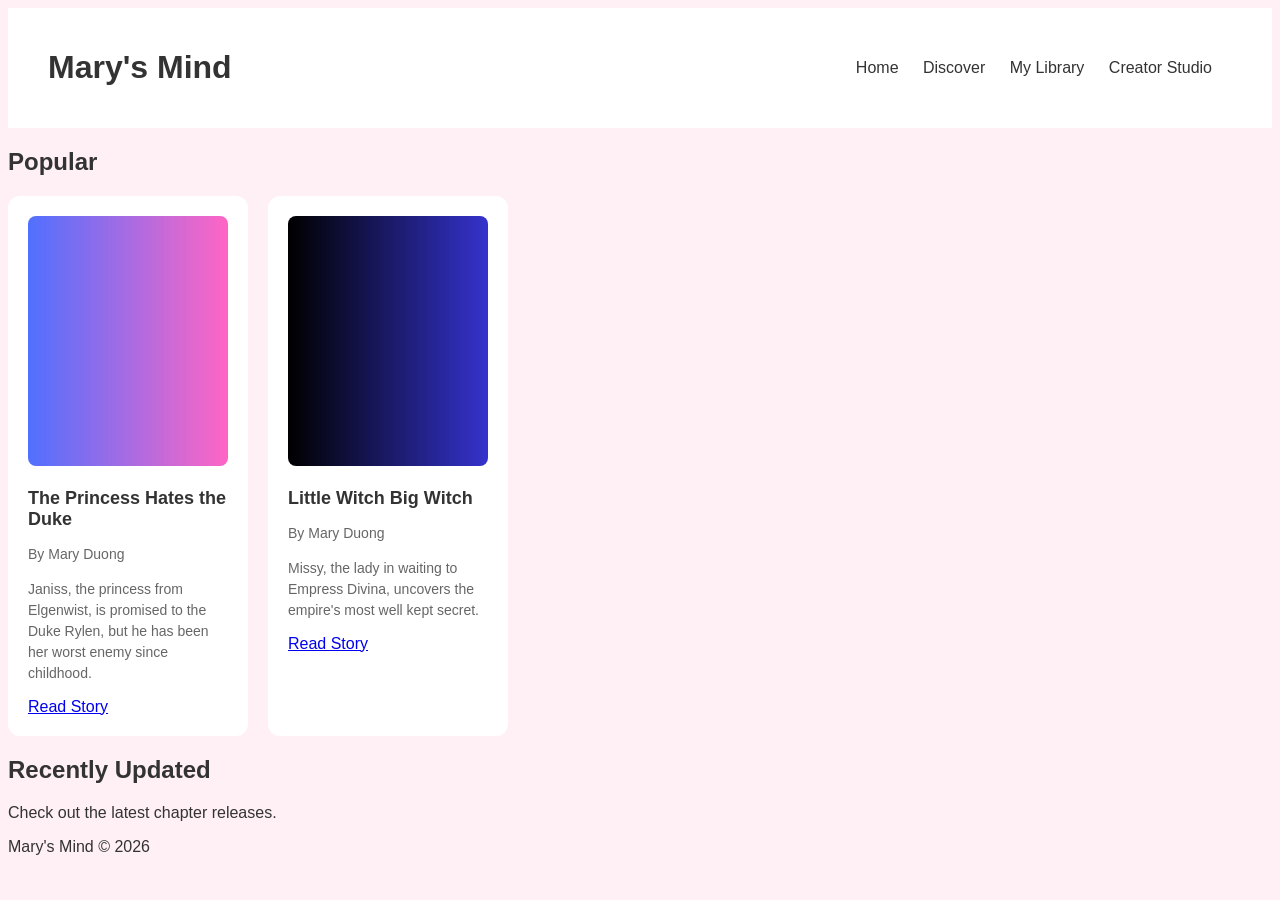
<file: frontend/index.html>
<!DOCTYPE html>  <!--tells browser to use modern html-->
<html lang="en"> <!--root element-->

<head> <!--document info and meta data-->
    <meta charset="UTF-8">
    <meta name="viewport" content="width=device-width, initial-scale=1.0">
    <title>Mary's Mind | Discover Stories</title>
    <link rel="stylesheet" href="style.css"> <!--link connects external resource to html doc; stylesheet tells browser that resouce is css stylesheet-->
    <script src="home.js" type="module"></script>
</head>

<body>
    <header>
        <h1>Mary's Mind</h1>
        <nav>
            <a href="#">Home</a> <!--a creates hyperlink; href="" specifies where hyperlink goes; Home is displayed to user-->
            <a href="discover.html">Discover</a>
            <a href="#">My Library</a>
            <a href="#">Creator Studio</a>
        </nav>
    </header>

    <main>
        <section>
            <h2>Popular</h2>
            <div class="story-grid">

                <article class="story-card" data-genre="romance" data-id="1">
                    <img src="assets/story1.jpg" alt="Cover art for The Princess Hates the Duke">
                    <h3>The Princess Hates the Duke</h3>
                    <p>By Mary Duong</p>
                    <p>Janiss, the princess from Elgenwist, is promised to the Duke Rylen, but he has been her worst enemy since childhood.</p>
                    <a href="story.html?id=1">Read Story</a>
                </article>

                <article class="story-card" data-genre="fantasy" data-id="2">
                    <img src="assets/story2.jpg" alt="Cover art for Little Witch Big Witch">
                    <h3>Little Witch Big Witch</h3>
                    <p>By Mary Duong</p>
                    <p>Missy, the lady in waiting to Empress Divina, uncovers the empire's most well kept secret.</p>
                    <a href="story.html?id=2">Read Story</a>
                </article>

            </div>

        </section>

        <section>
            <h2>Recently Updated</h2>
            <p>Check out the latest chapter releases.</p>
        </section>

    </main>
    
    <footer>
        <p>Mary's Mind &copy; 2026</p>
    </footer>
</body>


</html>
</file>
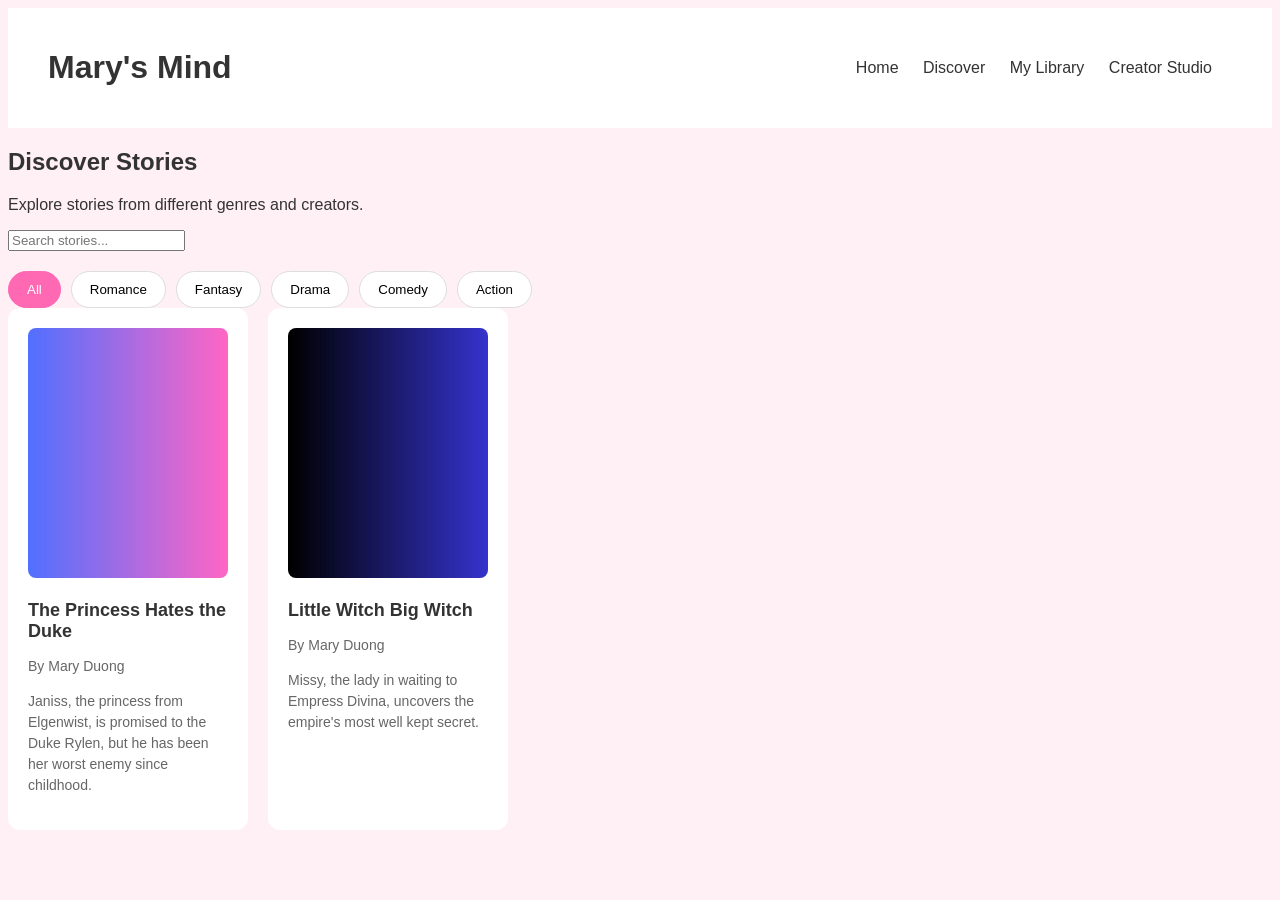
<file: frontend/discover.html>
<!DOCTYPE html>
<html lang="en">

<head>
    <meta charset="UTF-8">
    <meta name="viewport" content="width=device-width, initial-scale=1.0">
    <title>Discover | Mary's Mind</title>

    <link rel="stylesheet" href="style.css">

    <script src="script.js" type="module"></script>
</head>

<body>

    <header>
        <h1>Mary's Mind</h1>
        <nav>
            <a href="index.html">Home</a>
            <a href="discover.html">Discover</a>
            <a href="#">My Library</a>
            <a href="#">Creator Studio</a>
        </nav>
    </header>

    <main>

        <section>
            <h2>Discover Stories</h2>
            <p>Explore stories from different genres and creators.</p>

            <input type="text" id="search-input" placeholder="Search stories...">

            <div class="genre-list">
                <button class="active">All</button>
                <button>Romance</button>
                <button>Fantasy</button>
                <button>Drama</button>
                <button>Comedy</button>
                <button>Action</button>
            </div>
        </section>

        <section>
            <div class="story-grid">
                
            </div>
        </section>

    </main>

</body>

</html>
</file>
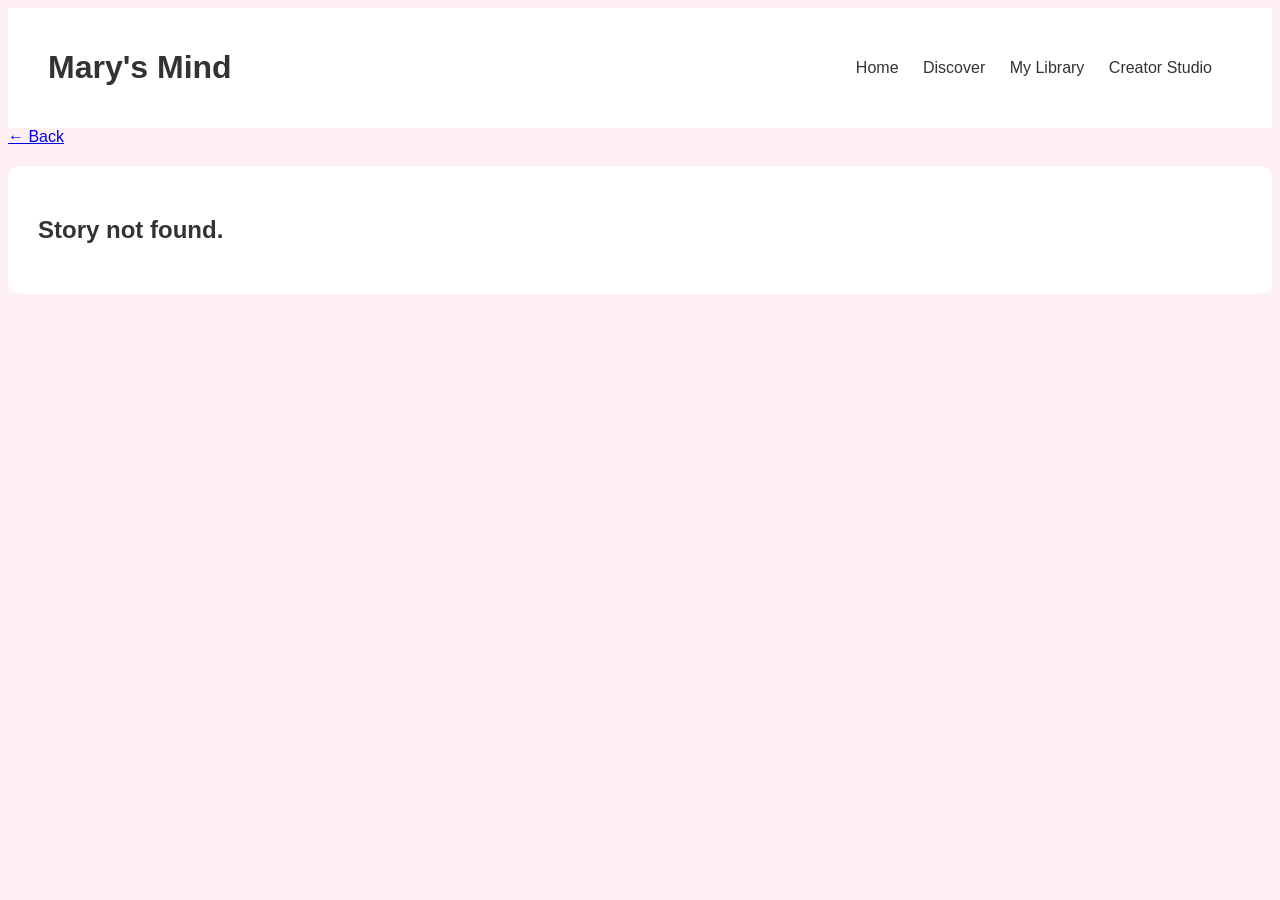
<file: frontend/story.html>
<!DOCTYPE html>  <!--tells browser to use modern html-->
<html lang="en"> <!--root element-->

<head> <!--document info and meta data-->
    <meta charset="UTF-8">
    <meta name="viewport" content="width=device-width, initial-scale=1.0">
    <title>Mary's Mind | Discover Stories</title>
    <link rel="stylesheet" href="style.css"> <!--link connects external resource to html doc; stylesheet tells browser that resouce is css stylesheet-->
    <script src="story.js" type="module"></script>
</head>

<body>

    <header>
        <h1>Mary's Mind</h1>
        <nav>
            <a href="index.html">Home</a> <!--a creates hyperlink; href="" specifies where hyperlink goes; Home is displayed to user-->
            <a href="discover.html">Discover</a>
            <a href="#">My Library</a>
            <a href="#">Creator Studio</a>
        </nav>
    </header>

    <main>
        <a href="discover.html" id="back-link">← Back</a>

        <div class="story-container">

            <section id="story-details">
                <h2>Story Title</h2>
            </section>

        </div>
        
    </main>
</body>
</file>
<file: frontend/style.css>
body{
    background-color: #fff0f5;
    color: #333333;
    font-family: Arial, sans-serif;
}

header{
    background-color: white;
    padding: 20px 40px; 

    display: flex;
    justify-content: space-between; 
    align-items: center;
}

nav a{
    color: #333333;
    text-decoration: none; 
    margin-right: 20px;
}

.story-card{
    background-color: white;
    padding: 20px;
    border-radius: 12px; 
    transition: transform 0.2s ease, box-shadow 0.2s ease
}

.story-card:hover{
    transform: translateY(-5px);
    box-shadow: 0 4px 12px rgba(0, 0, 0, 0.12);
}

.story-card img{
    width: 100%;
    height: 250px;
    object-fit: cover;
    border-radius: 8px; 
}

.story-card h3{
    font-size: 18px;
    margin-bottom: 8px; 
}

.story-card p{
    font-size: 14px;
    color: #666666;
    line-height: 1.5; 
}

.story-grid{
    display: grid; 
    grid-template-columns: repeat(auto-fit, 240px);
    gap: 20px;
}

.genre-list{
    display: flex;
    gap: 10px;
    margin-top: 20px; 
}

.genre-list button{
    background-color: white;
    border: 1px solid #dddddd;
    padding: 10px 18px;
    border-radius: 20px; 
    cursor: pointer; 
}

.genre-list button.active{
    background-color: #ff69b4;
    color: white;
    border-color: #ff69b4;
}

.story-container {
    max-width: 100%;
    margin: 20px auto;
    padding: 30px;
    background-color: white;
    border-radius: 12px;
}

#story-details img{
    width: 100%; 
    max-height: 400px;
    object-fit: cover;
    border-radius: 10px;
}
</file>
